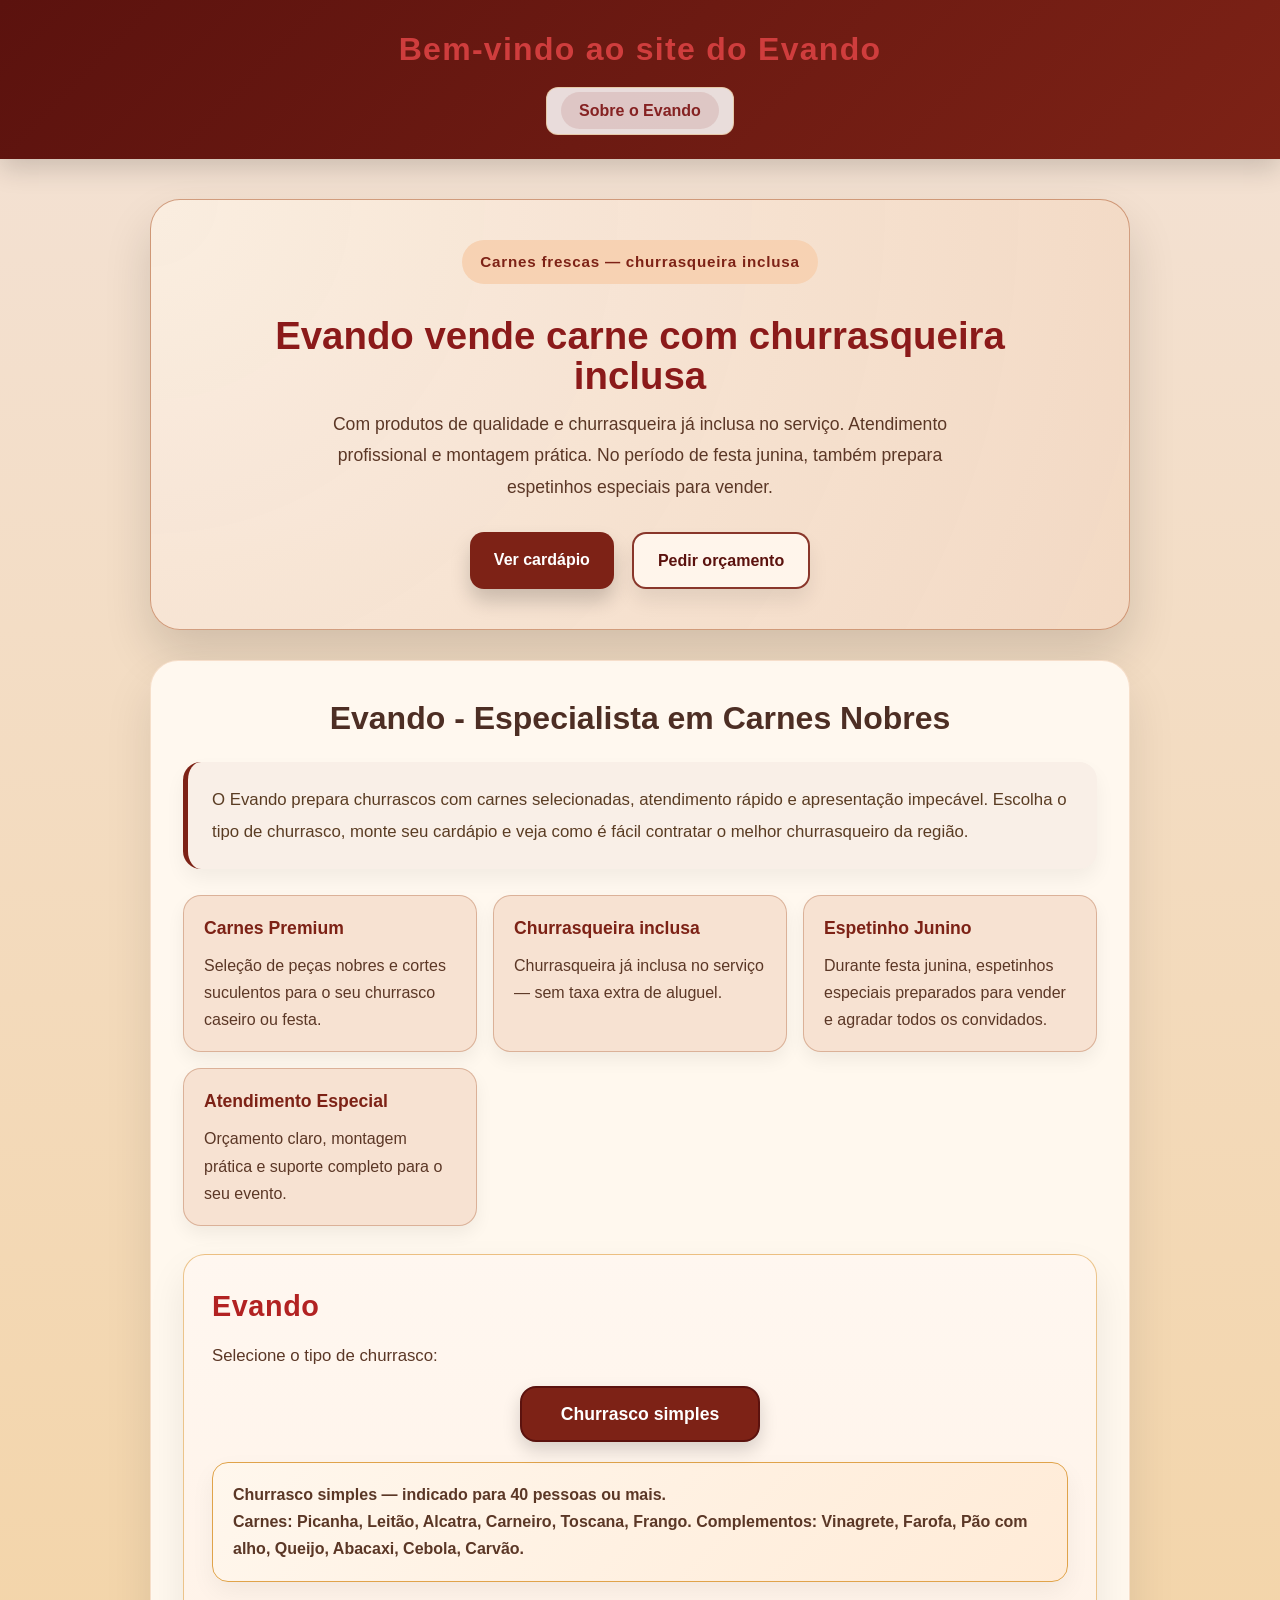
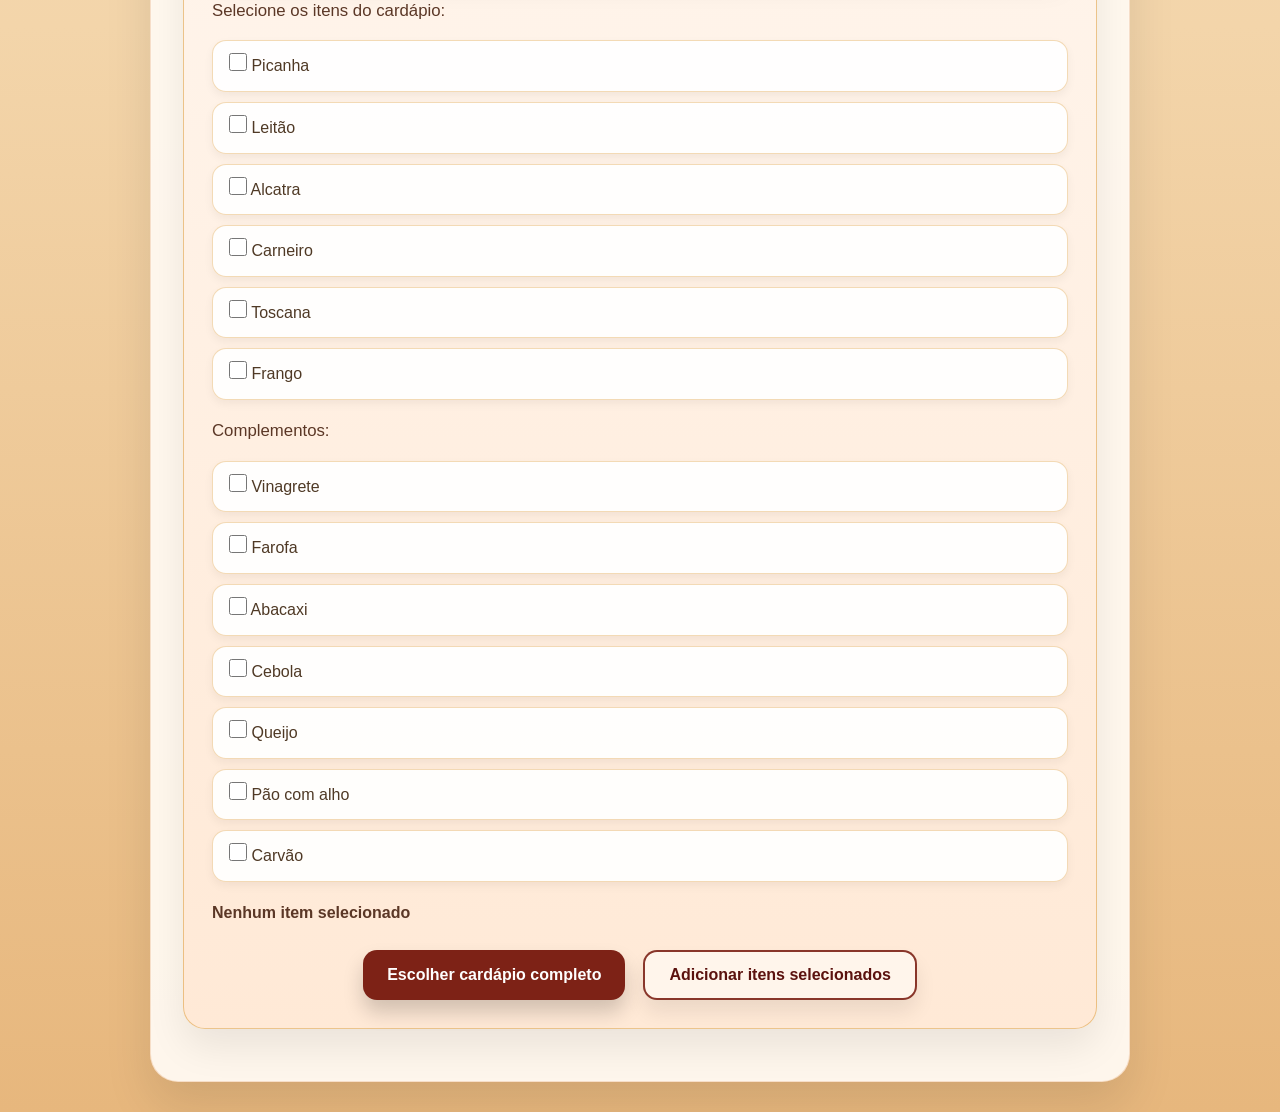
<file: index.html>
<!DOCTYPE html>
<html lang="pt-BR">
<head>
    <meta charset="UTF-8">
    <meta name="viewport" content="width=device-width, initial-scale=1.0">
    <title>Contrate Evando</title>
    <link rel="stylesheet" href="index.css">
</head>
<body>
    <header>
        <h1>Bem-vindo ao site do Evando</h1>
        <nav>
            <ul>
                <li><a href="#evando">Sobre o Evando</a></li>
            </ul>
        </nav>
    </header>

    <main>
        <section class="hero">
            <div class="hero-content">
                <span class="hero-label">Carnes frescas — churrasqueira inclusa</span>
                <h2>Evando vende carne com churrasqueira inclusa</h2>
                <p>Com produtos de qualidade e churrasqueira já inclusa no serviço. Atendimento profissional e montagem prática. No período de festa junina, também prepara espetinhos especiais para vender.</p>
                <div class="hero-actions">
                    <button class="button-primary" onclick="document.getElementById('evando').scrollIntoView({behavior:'smooth'})">Ver cardápio</button>
                    <a class="button-secondary hero-link" href="orcamento.html?churrasqueiro=evando&itens=Picanha,Leitão,Alcatra&tipo=simples">Pedir orçamento</a>
                </div>
            </div>
        </section>

        <section id="evando" class="container">
            <h2>Evando - Especialista em Carnes Nobres</h2>
            <div class="intro">
                <p>O Evando prepara churrascos com carnes selecionadas, atendimento rápido e apresentação impecável. Escolha o tipo de churrasco, monte seu cardápio e veja como é fácil contratar o melhor churrasqueiro da região.</p>
            </div>
            <div class="feature-grid">
                <div class="feature-item">
                    <h4>Carnes Premium</h4>
                    <p>Seleção de peças nobres e cortes suculentos para o seu churrasco caseiro ou festa.</p>
                </div>
                <div class="feature-item">
                    <h4>Churrasqueira inclusa</h4>
                    <p>Churrasqueira já inclusa no serviço — sem taxa extra de aluguel.</p>
                </div>
                <div class="feature-item">
                    <h4>Espetinho Junino</h4>
                    <p>Durante festa junina, espetinhos especiais preparados para vender e agradar todos os convidados.</p>
                </div>
                <div class="feature-item">
                    <h4>Atendimento Especial</h4>
                    <p>Orçamento claro, montagem prática e suporte completo para o seu evento.</p>
                </div>
            </div>

            <div class="churrasqueiro-card">
                <h3>Evando</h3>
                <p>Selecione o tipo de churrasco:</p>
                <div class="tipo-churrasco">
                    <select id="evando-tipo" onchange="atualizarMensagemTipo()">
                        <option value="simples">Churrasco simples</option>
                        <option value="completo">Churrasco completo</option>
                    </select>
                </div>
                <div id="tipo-mensagem" class="tipo-mensagem" style="display:none;"></div>
                <div id="evando-opcoes" style="display: none;">
                    <p>Selecione os itens do cardápio:</p>
                    <ul id="evando-cardapio" class="cardapio-lista">
                        <li><label><input type="checkbox" id="evando-picanha" value="Picanha"> Picanha</label></li>
                        <li><label><input type="checkbox" id="evando-leitao" value="Leitão"> Leitão</label></li>
                        <li><label><input type="checkbox" id="evando-alcatra" value="Alcatra"> Alcatra</label></li>
                        <li><label><input type="checkbox" id="evando-carneiro" value="Carneiro"> Carneiro</label></li>
                        <li><label><input type="checkbox" id="evando-toscana" value="Toscana"> Toscana</label></li>
                        <li><label><input type="checkbox" id="evando-frango" value="Frango"> Frango</label></li>
                    </ul>
                    <p>Complementos:</p>
                    <ul class="cardapio-lista">
                        <li><label><input type="checkbox" id="evando-vina" value="Vinagrete"> Vinagrete</label></li>
                        <li><label><input type="checkbox" id="evando-farofa" value="Farofa"> Farofa</label></li>
                        <li><label><input type="checkbox" id="evando-abacaxi" value="Abacaxi"> Abacaxi</label></li>
                        <li><label><input type="checkbox" id="evando-cebola" value="Cebola"> Cebola</label></li>
                        <li><label><input type="checkbox" id="evando-queijo" value="Queijo"> Queijo</label></li>
                        <li><label><input type="checkbox" id="evando-pao-alho" value="Pão com alho"> Pão com alho</label></li>
                        <li class="evando-extra"><label><input type="checkbox" id="evando-maria-isabel" value="Maria Isabel"> Maria Isabel</label></li>
                        <li class="evando-extra"><label><input type="checkbox" id="evando-arroz-branco" value="Arroz Branco"> Arroz Branco</label></li>
                        <li class="evando-extra"><label><input type="checkbox" id="evando-salada" value="Salada"> Salada</label></li>
                        <li class="evando-extra"><label><input type="checkbox" id="evando-pacoca" value="Paçoca"> Paçoca</label></li>
                        <li><label><input type="checkbox" id="evando-carbon" value="Carvão"> Carvão</label></li>
                    </ul>
                    <div id="evando-selecionados" class="item-selecionado">Nenhum item selecionado</div>
                </div>
                <div class="button-group">
                   <button class="button-primary" onclick="escolherCardapio('evando')">Escolher cardápio completo</button>
                   <button class="button-secondary" onclick="selecionarItens('evando')">Adicionar itens selecionados</button>
                </div>
            </div>
        </section>
    </main>

    <script src="index.js" defer></script>
</body>
</html>
</file>
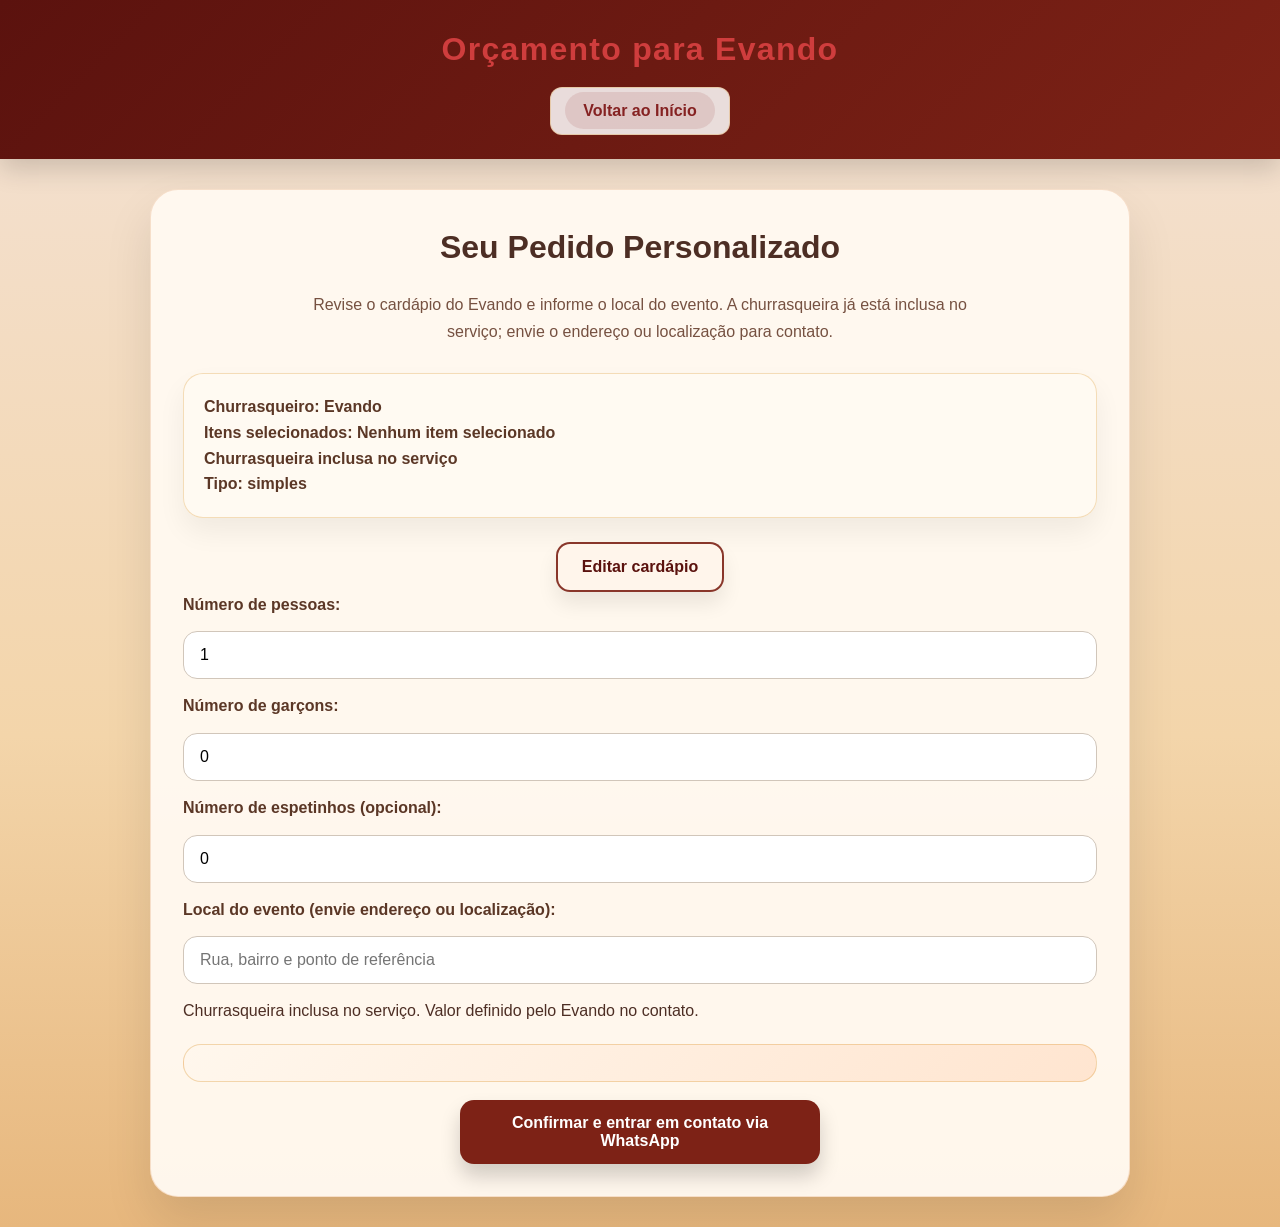
<file: orcamento.html>
<!DOCTYPE html>
<html lang="pt-BR">
<head>
    <meta charset="UTF-8">
    <meta name="viewport" content="width=device-width, initial-scale=1.0">
    <title>Orçamento - Evando</title>
    <link rel="stylesheet" href="index.css">
</head>
<body>
    <header>
        <h1>Orçamento para Evando</h1>
        <nav>
            <ul>
                <li><a href="index.html">Voltar ao Início</a></li>
            </ul>
        </nav>
    </header>

    <main>
        <section class="container">
            <div class="page-header">
                <h2>Seu Pedido Personalizado</h2>
                <p>Revise o cardápio do Evando e informe o local do evento. A churrasqueira já está inclusa no serviço; envie o endereço ou localização para contato.</p>
            </div>

            <div id="itens-pedido" class="order-summary"></div>

            <div class="button-group">
                <button class="button-secondary" onclick="editarCardapio()">Editar cardápio</button>
            </div>

            <div class="calc-form">
                <label for="pessoas">Número de pessoas:</label>
                <input type="number" id="pessoas" name="pessoas" min="1" value="1">
                <label for="gaconetes">Número de garçons:</label>
                <input type="number" id="gaconetes" name="gaconetes" min="0" value="0">
                <label for="espetinhos">Número de espetinhos (opcional):</label>
                <input type="number" id="espetinhos" name="espetinhos" min="0" value="0">
                <label for="local">Local do evento (envie endereço ou localização):</label>
                <input type="text" id="local" name="local" placeholder="Rua, bairro e ponto de referência">
                <p>Churrasqueira inclusa no serviço. Valor definido pelo Evando no contato.</p>
            </div>

            <div id="preco" class="preco-card"></div>

            <button id="confirmar" class="button-primary" onclick="contatoWhatsApp()">Confirmar e entrar em contato via WhatsApp</button>
        </section>
    </main>

    <script src="orcamento.js" defer></script>
</body>
</html>
</file>
<file: index.css>
/* Reset básico */
* {
    margin: 0;
    padding: 0;
    box-sizing: border-box;
}

/* Corpo */
:root {
    --bg: #f3e2d6;
    --surface: #f9efe7;
    --surface-soft: #f5dcc7;
    --border: #b96b45;
    --text: #4d2e24;
    --text-muted: #765141;
    --primary: #7d2216;
    --primary-dark: #5b120e;
    --secondary: #a64f2c;
    --accent: #e6b591;
}

body {
    font-family: 'Roboto', Arial, sans-serif;
    line-height: 1.6;
    background: linear-gradient(180deg, var(--bg) 0%, #f3d5aa 60%, #e7b77d 100%);
    color: var(--text);
    min-height: 100vh;
}

/* Cabeçalho */
header {
    background: linear-gradient(135deg, var(--primary-dark), var(--primary));
    color: rgb(207, 61, 61);
    padding: 24px 20px;
    text-align: center;
    box-shadow: 0 10px 25px rgba(0, 0, 0, 0.16);
}

header h1 {
    margin-bottom: 12px;
    font-size: 2rem;
    letter-spacing: 0.04em;
}

nav ul {
    list-style: none;
    padding: 0;
}

nav ul li {
    display: inline-block;
    margin: 0 10px;
}

nav ul li a {
    color: rgb(133, 34, 34);
    text-decoration: none;
    font-weight: 700;
    padding: 10px 18px;
    background: rgba(124, 7, 7, 0.1);
    border-radius: 999px;
    transition: background-color 0.3s ease, transform 0.3s ease;
}

nav ul li a:hover {
    background-color: rgba(255, 255, 255, 0.25);
    transform: translateY(-1px);
}

/* Container principal */
.hero {
    max-width: 980px;
    margin: 40px auto 0;
    padding: 40px 28px;
    background: radial-gradient(circle at top left, rgba(250, 237, 224, 0.98), rgba(242, 216, 195, 0.95));
    border-radius: 30px;
    border: 1px solid rgba(184, 107, 65, 0.6);
    box-shadow: 0 24px 48px rgba(0, 0, 0, 0.14);
}

.container {
    max-width: 980px;
    margin: 30px auto;
    padding: 32px;
    border-radius: 28px;
    background: rgba(255, 250, 244, 0.98);
    border: 1px solid var(--border);
    box-shadow: 0 24px 48px rgba(0, 0, 0, 0.1);
}

.hero-content {
    max-width: 760px;
    margin: 0 auto;
    text-align: center;
}

.hero-label {
    display: inline-block;
    margin-bottom: 14px;
    padding: 10px 18px;
    border-radius: 999px;
    background: #f7d2b3;
    color: var(--primary);
    font-weight: 800;
    letter-spacing: 0.05em;
    font-size: 0.95rem;
}

.hero h2 {
    margin: 18px 0 12px;
    font-size: 2.4rem;
    color: #8b1a1a;
    line-height: 1.05;
}

.hero p {
    margin: 0 auto;
    max-width: 620px;
    color: #5b3726;
    font-size: 1.1rem;
    line-height: 1.8;
}

.hero-actions {
    display: flex;
    justify-content: center;
    gap: 18px;
    flex-wrap: wrap;
    margin-top: 28px;
}

.hero-link {
    display: inline-flex;
    align-items: center;
    justify-content: center;
    text-decoration: none;
}

.container {
    max-width: 980px;
    margin: 30px auto;
    padding: 32px;
    border-radius: 28px;
    background: rgba(255, 249, 241, 0.96);
    border: 1px solid rgba(228, 176, 131, 0.35);
    box-shadow: 0 24px 48px rgba(0, 0, 0, 0.1);
}

/* Títulos */
h2 {
    color: var(--text);
    margin-bottom: 18px;
    text-align: center;
    font-size: 2rem;
}

.intro {
    background: var(--surface);
    border-left: 5px solid var(--primary);
    padding: 22px 24px;
    border-radius: 18px;
    margin-bottom: 26px;
    box-shadow: 0 10px 20px rgba(0, 0, 0, 0.05);
}

.intro p {
    margin: 0;
    color: #5a3c23;
    font-size: 1.05rem;
    line-height: 1.85;
}

.feature-grid {
    display: grid;
    grid-template-columns: repeat(auto-fit, minmax(220px, 1fr));
    gap: 16px;
    margin-bottom: 28px;
}

.feature-item {
    background: #f7e2d2;
    border: 1px solid rgba(166, 87, 44, 0.35);
    border-radius: 18px;
    padding: 18px 20px;
    box-shadow: 0 8px 18px rgba(0, 0, 0, 0.06);
}

.feature-item h4 {
    color: var(--primary);
    margin-bottom: 10px;
    font-size: 1.1rem;
}

.feature-item p {
    margin: 0;
    color: #5b3726;
    line-height: 1.7;
}

/* Lista de churrasqueiros */
ul {
    margin-top: 10px;
    padding-left: 0;
}

li {
    margin-bottom: 10px;
    padding: 10px 14px;
    border-radius: 12px;
    transition: background-color 0.25s ease, transform 0.25s ease;
    background: rgba(255, 255, 255, 0.85);
    border: 1px solid rgba(224, 163, 74, 0.35);
}

li:hover {
    background-color: #fff3db;
    transform: translateX(2px);
    cursor: pointer;
}

/* Cards dos churrasqueiros */
.churrasqueiro-card {
    background: linear-gradient(180deg, #fff7f0 0%, #ffe9d6 100%);
    border: 1px solid rgba(224, 163, 74, 0.6);
    border-radius: 22px;
    padding: 28px;
    margin-bottom: 20px;
    box-shadow: 0 18px 38px rgba(0, 0, 0, 0.08);
    transition: transform 0.2s ease, box-shadow 0.2s ease;
}

.churrasqueiro-card:hover {
    transform: translateY(-2px);
    box-shadow: 0 22px 44px rgba(0, 0, 0, 0.12);
}

.churrasqueiro-card h3 {
    color: #b22222;
    margin-bottom: 14px;
    font-size: 1.8rem;
    letter-spacing: 0.02em;
}

.churrasqueiro-card p {
    margin-bottom: 16px;
    color: #5b3726;
    font-size: 1.05rem;
}

.button-group {
    display: flex;
    justify-content: center;
    gap: 18px;
    flex-wrap: wrap;
    margin-top: 24px;
}

.button-primary,
.button-secondary,
button {
    font-family: inherit;
    display: inline-flex;
    align-items: center;
    justify-content: center;
    background: var(--primary);
    color: #fff;
    border: none;
    border-radius: 14px;
    padding: 14px 24px;
    cursor: pointer;
    font-weight: 800;
    font-size: 1rem;
    box-shadow: 0 12px 20px rgba(0, 0, 0, 0.18);
    text-decoration: none;
    transition: transform 0.2s ease, box-shadow 0.2s ease, background-color 0.2s ease;
}

button:hover,
.button-primary:hover,
.button-secondary:hover {
    transform: translateY(-2px);
    box-shadow: 0 16px 26px rgba(0, 0, 0, 0.18);
}

.button-primary {
    background: var(--primary);
    color: #fff;
    border: none;
}

.button-secondary {
    background: #fff5eb;
    color: var(--primary-dark);
    border: 2px solid rgba(125, 34, 22, 0.9);
    box-shadow: 0 12px 20px rgba(0, 0, 0, 0.08);
}

.button-secondary:hover {
    background: var(--accent);
}

.button-secondary:hover {
    background: #ffe7d4;
}

.page-header {
    text-align: center;
    margin-bottom: 28px;
}

.page-header p {
    max-width: 700px;
    margin: 0 auto;
    color: var(--text-muted);
    font-size: 1rem;
    line-height: 1.7;
}

.order-summary {
    border: 1px solid rgba(224, 163, 74, 0.35);
    background: rgba(255, 250, 242, 0.95);
    padding: 20px;
    border-radius: 20px;
    box-shadow: 0 14px 28px rgba(0, 0, 0, 0.06);
    margin-bottom: 24px;
    color: #5b3726;
    font-weight: 600;
}

.calc-form {
    display: grid;
    gap: 14px;
    margin-bottom: 20px;
}

.calc-form label {
    font-weight: 700;
    color: #5b3726;
}

.calc-form input {
    padding: 14px 16px;
    border: 1px solid #d1c6ba;
    border-radius: 14px;
    font-size: 1rem;
}

.preco-card {
    padding: 18px 20px;
    border-radius: 18px;
    background: linear-gradient(135deg, #fff7ed, #ffe5d0);
    border: 1px solid rgba(224, 163, 74, 0.4);
    font-weight: 700;
    color: #8b1a1a;
    margin-bottom: 18px;
}

#confirmar {
    display: block;
    width: 100%;
    max-width: 360px;
    margin: 0 auto;
}

/* Lista do cardápio */
.cardapio-lista {
    list-style: none;
    padding-left: 0;
    margin-bottom: 18px;
    display: grid;
    gap: 10px;
}

.cardapio-lista li {
    margin-bottom: 0;
    color: #4f3925;
    background: rgba(255, 255, 255, 0.92);
    border: 1px solid rgba(224, 163, 74, 0.4);
    border-radius: 14px;
    padding: 12px 16px;
    display: flex;
    align-items: center;
    gap: 10px;
    box-shadow: 0 4px 10px rgba(0, 0, 0, 0.05);
}

.cardapio-lista input[type="checkbox"] {
    width: 18px;
    height: 18px;
}

.tipo-churrasco {
    display: flex;
    justify-content: center;
    gap: 16px;
    margin-bottom: 20px;
    flex-wrap: wrap;
}

.tipo-churrasco select {
    appearance: none;
    -webkit-appearance: none;
    -moz-appearance: none;
    background-color: var(--primary);
    color: #fff;
    border: 2px solid var(--primary-dark);
    border-radius: 16px;
    padding: 16px 24px;
    font-size: 1.1rem;
    font-weight: 700;
    cursor: pointer;
    box-shadow: 0 8px 18px rgba(0, 0, 0, 0.16);
    transition: transform 0.2s ease, background-color 0.2s ease;
    min-width: 240px;
    text-align: center;
}

.tipo-churrasco select:hover,
.tipo-churrasco select:focus {
    background-color: var(--primary-dark);
    transform: translateY(-2px);
    outline: none;
}

.tipo-churrasco label {
    font-weight: bold;
    cursor: pointer;
}

.tipo-churrasco input {
    margin-right: 6px;
}

.tipo-mensagem {
    margin-bottom: 16px;
    padding: 18px 20px;
    background: linear-gradient(135deg, #fff7ed, #ffebd7);
    border: 1px solid #e0a34a;
    border-radius: 16px;
    color: #5b3726;
    box-shadow: 0 10px 24px rgba(0, 0, 0, 0.05);
    font-weight: 600;
    line-height: 1.7;
}

.item-selecionado {
    margin-top: 12px;
    font-weight: 700;
    color: #5b3726;
}

/* Formulário de contato */
form {
    display: flex;
    flex-direction: column;
    gap: 12px;
}

form label {
    font-weight: bold;
    color: #5b3726;
}

form input, form textarea {
    padding: 10px;
    border: 1px solid #ccc;
    border-radius: 6px;
    font-size: 1rem;
}

form button {
    background-color: #b22222;
    color: white;
    border: none;
    padding: 12px;
    border-radius: 6px;
    cursor: pointer;
    font-size: 1rem;
    transition: background-color 0.3s ease;
}

form button:hover {
    background-color: #8b1a1a;
}

/* Rodapé */
footer {
    background: #5b3726;
    color: white;
    text-align: center;
    padding: 15px;
    margin-top: 30px;
    font-size: 0.9rem;
}

/* Responsividade */
@media (max-width: 600px) {
    nav ul li {
        display: block;
        margin: 8px 0;
    }

    .container {
        padding: 15px;
    }

    h1 {
        font-size: 1.4rem;
    }

    h2 {
        font-size: 1.2rem;
    }
}
 .cardapio-item {
    background: #fff7eb;
    border: 2px solid #e0a34a;
    border-radius: 10px;
    padding: 15px;
    margin-bottom: 15px;
    box-shadow: 0 4px 10px rgba(0,0,0,0.08);
}

.cardapio-item h3 {
    color: #5b3726;
    margin-bottom: 8px;
}

.cardapio-item button {
    background-color: #b22222;
    color: white;
    border: none;
    padding: 8px 14px;
    border-radius: 6px;
    cursor: pointer;
    transition: background-color 0.3s ease;
}

.cardapio-item button:hover {
    background-color: #8b1a1a;
}
</file>
